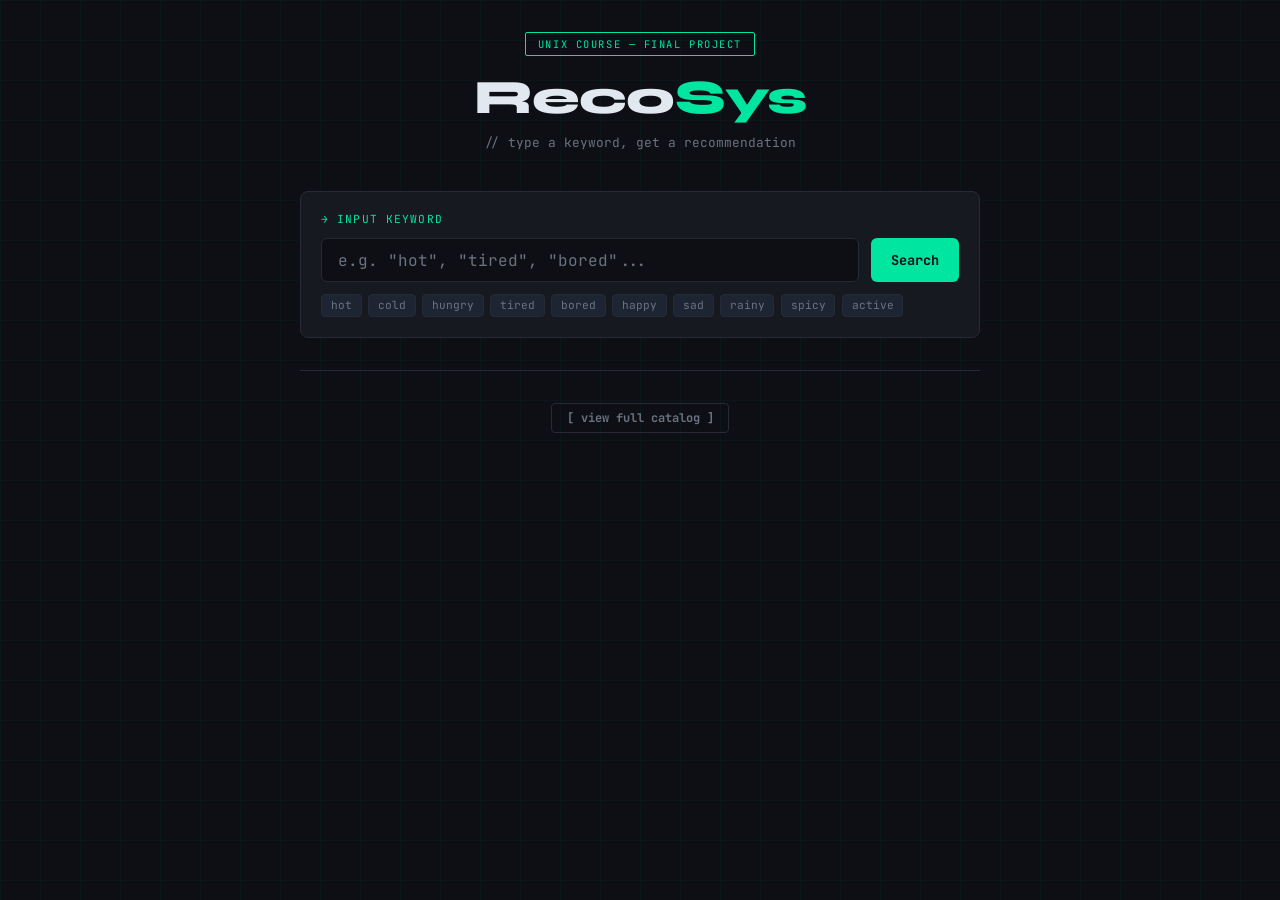
<file: index.html>
<!DOCTYPE html>
<html lang="en">

<head>
    <meta charset="UTF-8" />
    <meta name="viewport" content="width=device-width, initial-scale=1.0" />
    <title>RecoSys — Recommendation System</title>
    <link
        href="https://fonts.googleapis.com/css2?family=JetBrains+Mono:wght@400;600;700&family=Syne:wght@400;700;800&display=swap"
        rel="stylesheet" />
    <style>
        *,
        *::before,
        *::after {
            box-sizing: border-box;
            margin: 0;
            padding: 0;
        }

        :root {
            --bg: #0d0f14;
            --surface: #161920;
            --border: #252a35;
            --accent: #00e5a0;
            --accent2: #5b8fff;
            --text: #e2e8f0;
            --muted: #6b7280;
            --tag-bg: #1e2532;
        }

        body {
            font-family: 'JetBrains Mono', monospace;
            background: var(--bg);
            color: var(--text);
            min-height: 100vh;
            display: flex;
            flex-direction: column;
            align-items: center;
            padding: 2rem 1rem 4rem;
        }

        /* Subtle grid background */
        body::before {
            content: '';
            position: fixed;
            inset: 0;
            background-image:
                linear-gradient(rgba(0, 229, 160, 0.03) 1px, transparent 1px),
                linear-gradient(90deg, rgba(0, 229, 160, 0.03) 1px, transparent 1px);
            background-size: 40px 40px;
            pointer-events: none;
            z-index: 0;
        }

        .wrapper {
            position: relative;
            z-index: 1;
            width: 100%;
            max-width: 680px;
        }

        header {
            margin-bottom: 2.5rem;
            text-align: center;
        }

        .badge {
            display: inline-block;
            font-size: 0.65rem;
            letter-spacing: 0.15em;
            color: var(--accent);
            border: 1px solid var(--accent);
            padding: 0.25rem 0.75rem;
            border-radius: 2px;
            margin-bottom: 1rem;
            text-transform: uppercase;
        }

        h1 {
            font-family: 'Syne', sans-serif;
            font-size: clamp(2rem, 6vw, 3rem);
            font-weight: 800;
            line-height: 1.1;
            letter-spacing: -0.02em;
        }

        h1 span {
            color: var(--accent);
        }

        .subtitle {
            margin-top: 0.6rem;
            color: var(--muted);
            font-size: 0.8rem;
        }

        /* Search box */
        .search-box {
            background: var(--surface);
            border: 1px solid var(--border);
            border-radius: 8px;
            padding: 1.25rem;
            margin-bottom: 1.5rem;
            transition: border-color 0.2s;
        }

        .search-box:focus-within {
            border-color: var(--accent);
        }

        .search-label {
            display: block;
            font-size: 0.7rem;
            color: var(--accent);
            letter-spacing: 0.1em;
            text-transform: uppercase;
            margin-bottom: 0.75rem;
        }

        .input-row {
            display: flex;
            gap: 0.75rem;
        }

        #query {
            flex: 1;
            background: var(--bg);
            border: 1px solid var(--border);
            border-radius: 6px;
            color: var(--text);
            font-family: 'JetBrains Mono', monospace;
            font-size: 1rem;
            padding: 0.65rem 1rem;
            outline: none;
            transition: border-color 0.2s;
        }

        #query:focus {
            border-color: var(--accent2);
        }

        #query::placeholder {
            color: var(--muted);
        }

        button {
            background: var(--accent);
            color: #0d0f14;
            border: none;
            border-radius: 6px;
            font-family: 'JetBrains Mono', monospace;
            font-weight: 700;
            font-size: 0.85rem;
            padding: 0 1.25rem;
            cursor: pointer;
            transition: opacity 0.15s, transform 0.1s;
            white-space: nowrap;
        }

        button:hover {
            opacity: 0.85;
        }

        button:active {
            transform: scale(0.97);
        }

        /* Chips / hints */
        .hints {
            margin-top: 0.75rem;
            display: flex;
            flex-wrap: wrap;
            gap: 0.4rem;
        }

        .hint {
            font-size: 0.7rem;
            color: var(--muted);
            background: var(--tag-bg);
            border: 1px solid var(--border);
            border-radius: 4px;
            padding: 0.2rem 0.55rem;
            cursor: pointer;
            transition: color 0.15s, border-color 0.15s;
        }

        .hint:hover {
            color: var(--accent);
            border-color: var(--accent);
        }

        /* Results */
        #results-section {
            display: none;
        }

        .results-header {
            font-size: 0.7rem;
            color: var(--muted);
            text-transform: uppercase;
            letter-spacing: 0.1em;
            margin-bottom: 0.75rem;
        }

        .results-header span {
            color: var(--accent);
        }

        .result-card {
            background: var(--surface);
            border: 1px solid var(--border);
            border-left: 3px solid var(--accent);
            border-radius: 6px;
            padding: 1rem 1.25rem;
            display: flex;
            align-items: center;
            justify-content: space-between;
            margin-bottom: 0.5rem;
            animation: slideIn 0.25s ease forwards;
            opacity: 0;
        }

        @keyframes slideIn {
            from {
                opacity: 0;
                transform: translateY(8px);
            }

            to {
                opacity: 1;
                transform: translateY(0);
            }
        }

        .result-card:nth-child(2) {
            animation-delay: 0.05s;
        }

        .result-card:nth-child(3) {
            animation-delay: 0.10s;
        }

        .result-card:nth-child(4) {
            animation-delay: 0.15s;
        }

        .result-card:nth-child(5) {
            animation-delay: 0.20s;
        }

        .result-left {
            display: flex;
            flex-direction: column;
            gap: 0.2rem;
        }

        .result-name {
            font-family: 'Syne', sans-serif;
            font-size: 1.15rem;
            font-weight: 700;
        }

        .result-keyword {
            font-size: 0.7rem;
            color: var(--muted);
        }

        .result-keyword span {
            color: var(--accent2);
        }

        .result-tag {
            font-size: 0.65rem;
            color: var(--accent);
            background: rgba(0, 229, 160, 0.08);
            border: 1px solid rgba(0, 229, 160, 0.25);
            border-radius: 3px;
            padding: 0.2rem 0.55rem;
            letter-spacing: 0.08em;
            text-transform: uppercase;
        }

        .no-result {
            text-align: center;
            color: var(--muted);
            padding: 2rem;
            font-size: 0.85rem;
        }

        /* Divider before catalog */
        .divider {
            border: none;
            border-top: 1px solid var(--border);
            margin: 2rem 0;
        }

        /* Catalog */
        .catalog-toggle {
            background: none;
            border: 1px solid var(--border);
            color: var(--muted);
            font-family: 'JetBrains Mono', monospace;
            font-size: 0.75rem;
            padding: 0.4rem 0.9rem;
            border-radius: 4px;
            cursor: pointer;
            display: block;
            margin: 0 auto;
            transition: color 0.15s, border-color 0.15s;
        }

        .catalog-toggle:hover {
            color: var(--text);
            border-color: var(--text);
        }

        #catalog {
            display: none;
            margin-top: 1.5rem;
        }

        .catalog-grid {
            display: grid;
            grid-template-columns: repeat(auto-fill, minmax(200px, 1fr));
            gap: 0.4rem;
        }

        .cat-row {
            background: var(--surface);
            border: 1px solid var(--border);
            border-radius: 4px;
            padding: 0.5rem 0.75rem;
            font-size: 0.75rem;
            display: flex;
            justify-content: space-between;
        }

        .cat-kw {
            color: var(--accent2);
        }

        .cat-rec {
            color: var(--text);
        }
    </style>
</head>

<body>
    <div class="wrapper">
        <header>
            <div class="badge">Unix Course — Final Project</div>
            <h1>Reco<span>Sys</span></h1>
            <p class="subtitle">// type a keyword, get a recommendation</p>
        </header>

        <div class="search-box">
            <label class="search-label" for="query">→ input keyword</label>
            <div class="input-row">
                <input id="query" type="text" placeholder='e.g. "hot", "tired", "bored"...' autocomplete="off" />
                <button onclick="search()">Search</button>
            </div>
            <div class="hints" id="hints"></div>
        </div>

        <div id="results-section">
            <p class="results-header">Results for: <span id="query-echo"></span></p>
            <div id="results"></div>
        </div>

        <hr class="divider" />
        <button class="catalog-toggle" onclick="toggleCatalog()">[ view full catalog ]</button>
        <div id="catalog">
            <div class="catalog-grid" id="catalog-grid"></div>
        </div>
    </div>

    <script>
        const hints = ['hot', 'cold', 'hungry', 'tired', 'bored', 'happy', 'sad', 'rainy', 'spicy', 'active'];

        // Render hint chips
        const hintEl = document.getElementById('hints');
        hints.forEach(h => {
            const chip = document.createElement('span');
            chip.className = 'hint';
            chip.textContent = h;
            chip.onclick = () => { document.getElementById('query').value = h; search(); };
            hintEl.appendChild(chip);
        });

        // Enter key
        document.getElementById('query').addEventListener('keydown', e => {
            if (e.key === 'Enter') search();
        });

        async function search() {
            const q = document.getElementById('query').value.trim();
            if (!q) return;

            const section = document.getElementById('results-section');
            const container = document.getElementById('results');
            document.getElementById('query-echo').textContent = `"${q}"`;
            section.style.display = 'block';
            container.innerHTML = '<p class="no-result">Searching...</p>';

            try {
                const res = await fetch(`recommend.php?q=${encodeURIComponent(q)}`);
                const data = await res.json();

                if (!data.results.length) {
                    container.innerHTML = '<p class="no-result">No match found. Try another keyword.</p>';
                    return;
                }

                container.innerHTML = data.results.map(r => `
          <div class="result-card">
            <div class="result-left">
              <div class="result-name">${r.recommendation}</div>
              <div class="result-keyword">matched: <span>${r.keyword}</span></div>
            </div>
            <div class="result-tag">${r.category}</div>
          </div>
        `).join('');

            } catch {
                container.innerHTML = '<p class="no-result">Error connecting to server.</p>';
            }
        }

        let catalogLoaded = false;
        let catalogOpen = false;

        async function toggleCatalog() {
            const el = document.getElementById('catalog');
            catalogOpen = !catalogOpen;
            el.style.display = catalogOpen ? 'block' : 'none';
            document.querySelector('.catalog-toggle').textContent =
                catalogOpen ? '[ hide catalog ]' : '[ view full catalog ]';

            if (catalogOpen && !catalogLoaded) {
                const res = await fetch('/api/items');
                const data = await res.json();
                const grid = document.getElementById('catalog-grid');
                grid.innerHTML = data.items.map(i => `
          <div class="cat-row">
            <span class="cat-kw">${i.keyword}</span>
            <span class="cat-rec">${i.recommendation}</span>
          </div>
        `).join('');
                catalogLoaded = true;
            }
        }
    </script>
</body>

</html>
</file>
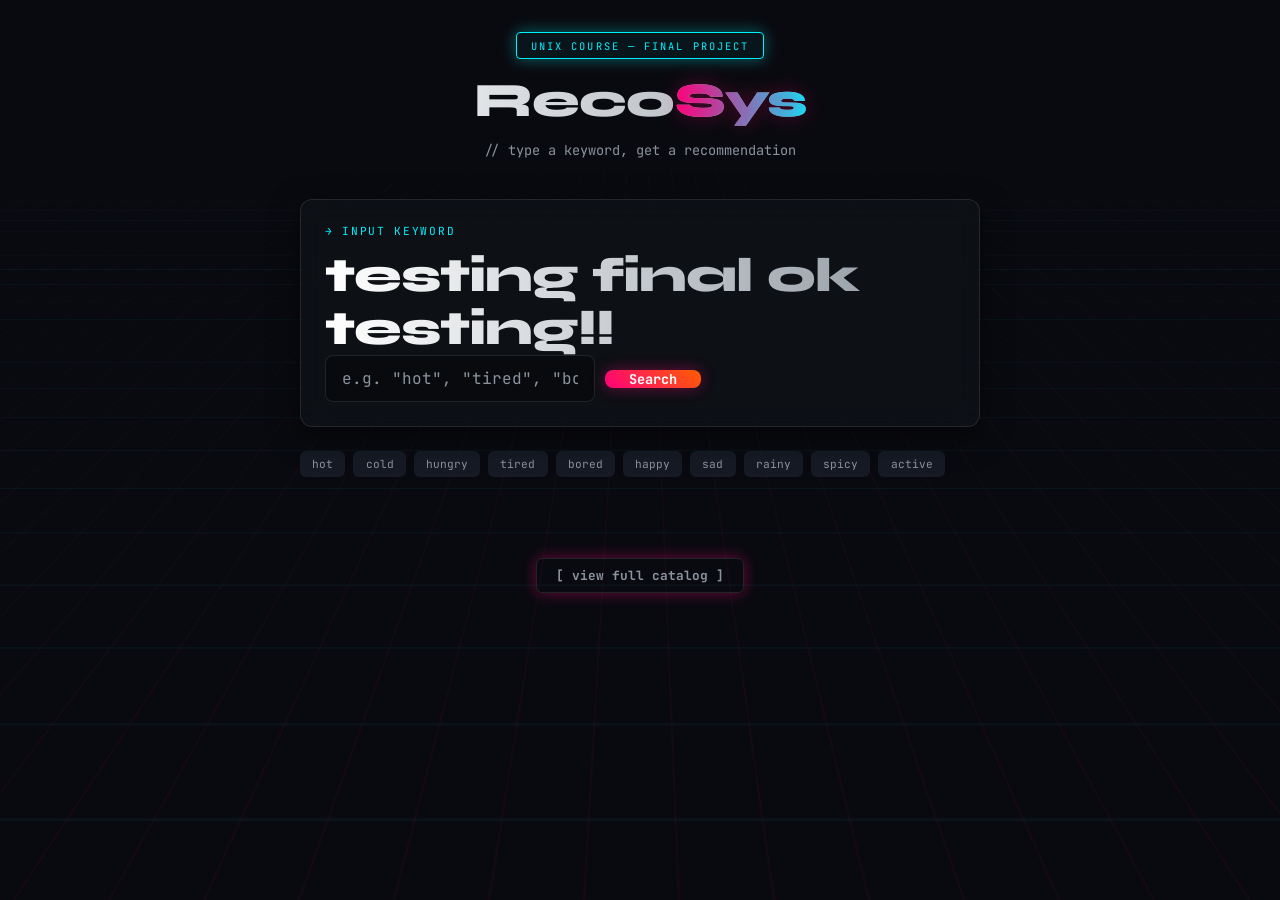
<file: website/index.html>
<!DOCTYPE html>
<html lang="en">

<head>
    <meta charset="UTF-8" />
    <meta name="viewport" content="width=device-width, initial-scale=1.0" />
    <title>RecoSys — Recommendation System</title>
    <link
        href="https://fonts.googleapis.com/css2?family=JetBrains+Mono:wght@400;600;700&family=Syne:wght@400;700;800&display=swap"
        rel="stylesheet" />
    <link rel="stylesheet" href="style.css" />
</head>

<body>
    <div class="wrapper">
        <header>
            <div class="badge">Unix Course — Final Project</div>
            <h1>Reco<span>Sys</span></h1>
            <p class="subtitle">// type a keyword, get a recommendation</p>
        </header>

        <div class="search-box">
            <label class="search-label" for="query">→ input keyword</label>
            <div class="input-row">
                <h1>testing final ok testing!!</h1>
                </div>
                
                <input id="query" type="text" placeholder='e.g. "hot", "tired", "bored"...' autocomplete="off" />
                <button onclick="search()">Search</button>
            </div>
            <div class="hints" id="hints"></div>
        </div>

        <div id="results-section">
            <p class="results-header">Results for: <span id="query-echo"></span></p>
            <div id="results"></div>
        </div>

        <hr class="divider" />
        <button class="catalog-toggle" onclick="toggleCatalog()">[ view full catalog ]</button>
        <div id="catalog">
            <div class="catalog-grid" id="catalog-grid"></div>
        </div>
    </div>
    <script src="script.js"></script>
</body>

</html>
</file>
<file: website/style.css>
*,
::before,
::after {
    box-sizing: border-box;
    margin: 0;
    padding: 0;
}

:root {
    /* Deep dark void background */
    --bg: #090a0f;
    /* Glassy translucent surface */
    --surface: rgba(22, 25, 32, 0.4);
    --border: rgba(255, 255, 255, 0.1);
    /* Neon Pink and Cyan accents */
    --accent: #ff007a;
    --accent2: #00f0ff;
    --text: #e2e8f0;
    --muted: #8b949e;
    --tag-bg: rgba(30, 37, 50, 0.6);

    /* Glow effects */
    --glow-accent: 0 0 15px rgba(255, 0, 122, 0.4);
    --glow-accent2: 0 0 15px rgba(0, 240, 255, 0.4);
}

body {
    font-family: 'JetBrains Mono', monospace;
    background: var(--bg);
    color: var(--text);
    min-height: 100vh;
    display: flex;
    flex-direction: column;
    align-items: center;
    padding: 2rem 1rem 4rem;
    overflow-x: hidden;
}

/* Animated glowing grid background */
body::before {
    content: '';
    position: fixed;
    inset: -50%;
    background-image:
        linear-gradient(rgba(0, 240, 255, 0.05) 1px, transparent 1px),
        linear-gradient(90deg, rgba(255, 0, 122, 0.05) 1px, transparent 1px);
    background-size: 50px 50px;
    pointer-events: none;
    z-index: 0;
    transform: perspective(500px) rotateX(45deg);
    animation: gridMove 15s linear infinite;
}

@keyframes gridMove {
    0% {
        transform: perspective(500px) rotateX(45deg) translateY(0);
    }

    100% {
        transform: perspective(500px) rotateX(45deg) translateY(50px);
    }
}

.wrapper {
    position: relative;
    z-index: 1;
    width: 100%;
    max-width: 680px;
}

header {
    margin-bottom: 2.5rem;
    text-align: center;
}

.badge {
    display: inline-block;
    font-size: 0.65rem;
    letter-spacing: 0.2em;
    color: var(--accent2);
    border: 1px solid var(--accent2);
    background: rgba(0, 240, 255, 0.05);
    box-shadow: var(--glow-accent2);
    padding: 0.35rem 0.85rem;
    border-radius: 4px;
    margin-bottom: 1rem;
    text-transform: uppercase;
    animation: pulse 2s infinite alternate;
}

@keyframes pulse {
    from {
        box-shadow: 0 0 5px rgba(0, 240, 255, 0.2);
    }

    to {
        box-shadow: 0 0 15px rgba(0, 240, 255, 0.6);
    }
}

h1 {
    font-family: 'Syne', sans-serif;
    font-size: clamp(2rem, 6vw, 3rem);
    font-weight: 800;
    line-height: 1.1;
    letter-spacing: -0.02em;
    /* Gradient text */
    background: linear-gradient(to right, #fff, var(--muted));
    -webkit-background-clip: text;
    -webkit-text-fill-color: transparent;
}

h1 span {
    background: linear-gradient(to right, var(--accent), var(--accent2));
    -webkit-background-clip: text;
    -webkit-text-fill-color: transparent;
    text-shadow: 0 0 20px rgba(255, 0, 122, 0.3);
}

.subtitle {
    margin-top: 0.8rem;
    color: var(--muted);
    font-size: 0.85rem;
}

/* Glassmorphism Search box */
.search-box {
    background: var(--surface);
    backdrop-filter: blur(12px);
    -webkit-backdrop-filter: blur(12px);
    border: 1px solid var(--border);
    border-radius: 12px;
    padding: 1.5rem;
    margin-bottom: 1.5rem;
    box-shadow: 0 10px 30px rgba(0, 0, 0, 0.5);
    transition: all 0.3s ease;
}

.search-box:focus-within {
    border-color: var(--accent2);
    box-shadow: 0 10px 30px rgba(0, 0, 0, 0.5), var(--glow-accent2);
    transform: translateY(-2px);
}

.search-label {
    display: block;
    font-size: 0.7rem;
    color: var(--accent2);
    letter-spacing: 0.15em;
    text-transform: uppercase;
    margin-bottom: 0.75rem;
}

.input-row {
    display: flex;
    gap: 0.75rem;
}

#query {
    flex: 1;
    background: rgba(0, 0, 0, 0.3);
    border: 1px solid var(--border);
    border-radius: 8px;
    color: var(--text);
    font-family: 'JetBrains Mono', monospace;
    font-size: 1rem;
    padding: 0.75rem 1rem;
    outline: none;
    transition: all 0.3s ease;
}

#query:focus {
    border-color: var(--accent);
    box-shadow: inset 0 0 10px rgba(255, 0, 122, 0.1);
}

#query::placeholder {
    color: var(--muted);
}

button {
    background: linear-gradient(45deg, var(--accent), #ff5e00);
    color: #fff;
    border: none;
    border-radius: 8px;
    font-family: 'JetBrains Mono', monospace;
    font-weight: 700;
    font-size: 0.85rem;
    padding: 0 1.5rem;
    cursor: pointer;
    transition: all 0.2s ease;
    white-space: nowrap;
    box-shadow: var(--glow-accent);
}

button:hover {
    transform: translateY(-2px);
    filter: brightness(1.2);
    box-shadow: 0 0 20px rgba(255, 0, 122, 0.6);
}

button:active {
    transform: translateY(0);
}

/* Chips / hints */
.hints {
    margin-top: 1rem;
    display: flex;
    flex-wrap: wrap;
    gap: 0.5rem;
}

.hint {
    font-size: 0.7rem;
    color: var(--muted);
    background: var(--tag-bg);
    border: 1px solid transparent;
    border-radius: 6px;
    padding: 0.3rem 0.7rem;
    cursor: pointer;
    transition: all 0.2s ease;
}

.hint:hover {
    color: #fff;
    background: rgba(255, 0, 122, 0.1);
    border-color: var(--accent);
    box-shadow: var(--glow-accent);
    transform: translateY(-1px);
}

/* Results */
#results-section {
    display: none;
}

.results-header {
    font-size: 0.75rem;
    color: var(--muted);
    text-transform: uppercase;
    letter-spacing: 0.15em;
    margin-bottom: 1rem;
    display: flex;
    align-items: center;
    gap: 0.5rem;
}

.results-header::after {
    content: '';
    height: 1px;
    flex: 1;
    background: linear-gradient(90deg, var(--border), transparent);
}

.results-header span {
    color: var(--accent2);
}

.result-card {
    background: var(--surface);
    backdrop-filter: blur(8px);
    -webkit-backdrop-filter: blur(8px);
    border: 1px solid var(--border);
    border-left: 3px solid var(--accent2);
    border-radius: 8px;
    padding: 1.2rem 1.5rem;
    display: flex;
    align-items: center;
    justify-content: space-between;
    margin-bottom: 0.75rem;
    animation: slideIn 0.4s cubic-bezier(0.16, 1, 0.3, 1) forwards;
    opacity: 0;
    transition: transform 0.2s, box-shadow 0.2s;
}

.result-card:hover {
    transform: translateX(5px);
    box-shadow: -5px 5px 15px rgba(0, 240, 255, 0.1);
    border-color: rgba(0, 240, 255, 0.3);
}

@keyframes slideIn {
    from {
        opacity: 0;
        transform: translateY(15px);
    }

    to {
        opacity: 1;
        transform: translateY(0);
    }
}

.result-card:nth-child(2) {
    animation-delay: 0.05s;
}

.result-card:nth-child(3) {
    animation-delay: 0.10s;
}

.result-card:nth-child(4) {
    animation-delay: 0.15s;
}

.result-card:nth-child(5) {
    animation-delay: 0.20s;
}

.result-left {
    display: flex;
    flex-direction: column;
    gap: 0.3rem;
}

.result-name {
    font-family: 'Syne', sans-serif;
    font-size: 1.25rem;
    font-weight: 700;
    color: #fff;
}

.result-keyword {
    font-size: 0.75rem;
    color: var(--muted);
}

.result-keyword span {
    color: var(--accent);
}

.result-tag {
    font-size: 0.65rem;
    color: var(--accent2);
    background: rgba(0, 240, 255, 0.1);
    border: 1px solid rgba(0, 240, 255, 0.3);
    border-radius: 4px;
    padding: 0.3rem 0.6rem;
    letter-spacing: 0.1em;
    text-transform: uppercase;
    box-shadow: inset 0 0 5px rgba(0, 240, 255, 0.2);
}

.no-result {
    text-align: center;
    color: var(--muted);
    padding: 3rem;
    font-size: 0.9rem;
    background: var(--surface);
    border: 1px dashed var(--border);
    border-radius: 8px;
}

/* Divider before catalog */
.divider {
    border: none;
    border-top: 1px dashed var(--border);
    margin: 2.5rem 0;
    opacity: 0.5;
}

/* Catalog */
.catalog-toggle {
    background: transparent;
    border: 1px solid var(--border);
    color: var(--muted);
    font-family: 'JetBrains Mono', monospace;
    font-size: 0.8rem;
    padding: 0.5rem 1.2rem;
    border-radius: 6px;
    cursor: pointer;
    display: block;
    margin: 0 auto;
    transition: all 0.2s ease;
}

.catalog-toggle:hover {
    color: var(--accent2);
    border-color: var(--accent2);
    box-shadow: var(--glow-accent2);
}

#catalog {
    display: none;
    margin-top: 2rem;
}

.catalog-grid {
    display: grid;
    grid-template-columns: repeat(auto-fill, minmax(220px, 1fr));
    gap: 0.75rem;
}

.cat-row {
    background: rgba(0, 0, 0, 0.3);
    border: 1px solid var(--border);
    border-radius: 6px;
    padding: 0.75rem 1rem;
    font-size: 0.75rem;
    display: flex;
    justify-content: space-between;
    transition: background 0.2s, border-color 0.2s;
}

.cat-row:hover {
    background: rgba(255, 0, 122, 0.05);
    border-color: rgba(255, 0, 122, 0.3);
}

.cat-kw {
    color: var(--accent);
    font-weight: bold;
}

.cat-rec {
    color: var(--text);
}
</file>
